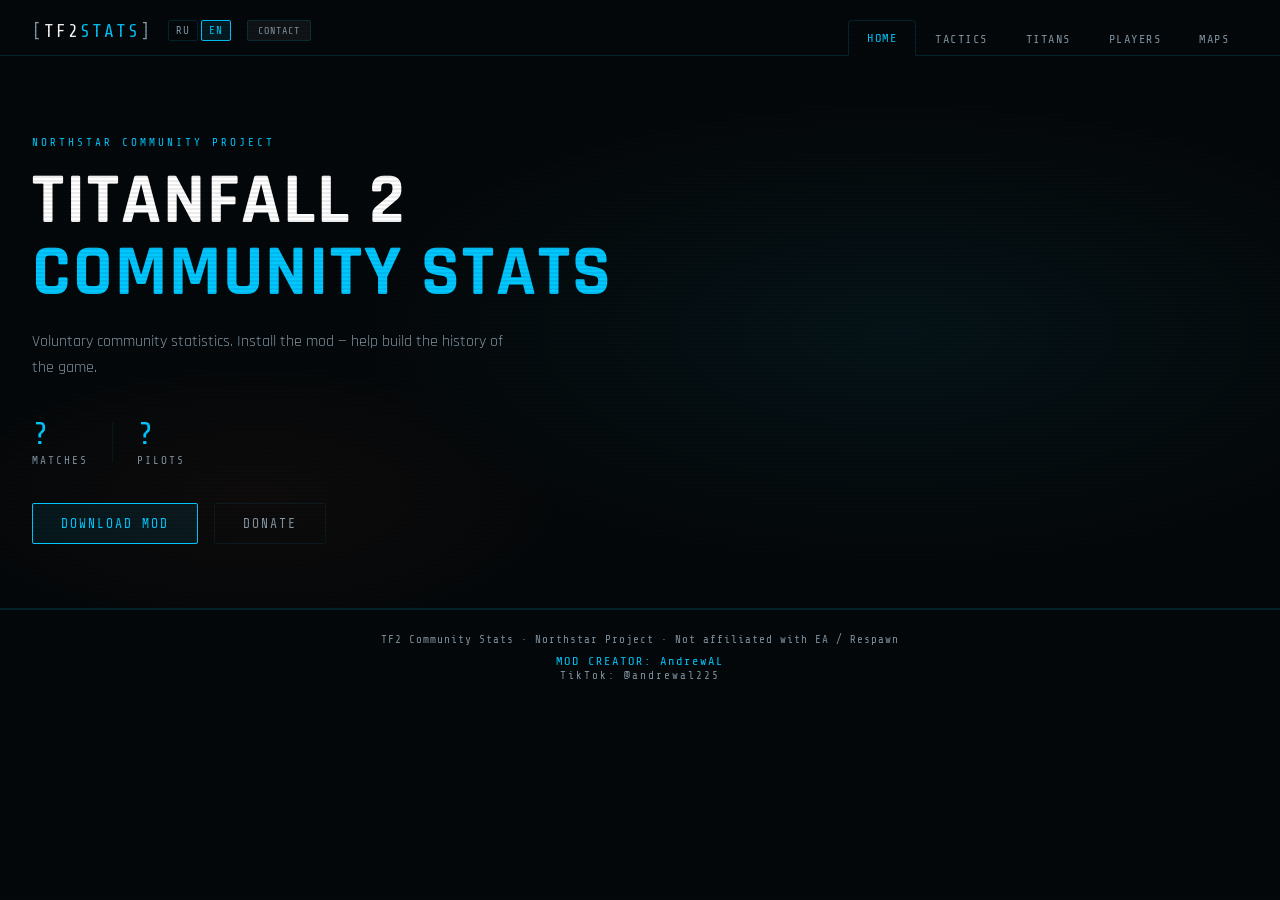
<file: index.html>
<!DOCTYPE html>
<html lang="ru">
<head>
    <meta charset="UTF-8"><meta name="viewport" content="width=device-width, initial-scale=1.0">
    <title>TF2 Community Stats</title>
    <link rel="icon" type="image/webp" href="img/titans/NorthstarIcon.webp">
    <link rel="stylesheet" href="css/main.css">
    <link rel="preconnect" href="https://fonts.googleapis.com">
    <link href="https://fonts.googleapis.com/css2?family=Rajdhani:wght@400;600;700&family=Share+Tech+Mono&display=swap" rel="stylesheet">
</head>
<body>
<div class="scanlines"></div>
<nav class="navbar">
    <div class="nav-left">
        <div class="nav-logo"><span class="logo-bracket">[</span>TF2<span class="logo-accent">STATS</span><span class="logo-bracket">]</span></div>
        <div class="lang-switcher">
            <button class="lang-btn" data-lang="ru" onclick="setLang('ru')">RU</button>
            <button class="lang-btn" data-lang="en" onclick="setLang('en')">EN</button>
        </div>
        <button class="nav-btn-special contact-btn" onclick="openContact()" data-i18n="nav_contact">СВЯЗАТЬСЯ</button>
    </div>
    <div class="nav-links">
        <a href="index.html" class="nav-link active" data-i18n="nav_home">ГЛАВНАЯ</a>
        <a href="tactics.html" class="nav-link " data-i18n="nav_tactics">ТАКТИКИ</a>
        <a href="titans.html" class="nav-link " data-i18n="nav_titans">ТИТАНЫ</a>
        <a href="players.html" class="nav-link " data-i18n="nav_players">ИГРОКИ</a>
        <a href="maps.html" class="nav-link " data-i18n="nav_maps">КАРТЫ</a>
    </div>
    <div class="nav-burger" onclick="toggleMenu()">☰</div>
</nav>
<div class="mobile-menu" id="mobileMenu">
    <a href="index.html" class="nav-link" data-i18n="nav_home">ГЛАВНАЯ</a>
    <a href="tactics.html" class="nav-link" data-i18n="nav_tactics">ТАКТИКИ</a>
    <a href="titans.html" class="nav-link" data-i18n="nav_titans">ТИТАНЫ</a>
    <a href="players.html" class="nav-link" data-i18n="nav_players">ИГРОКИ</a>
    <a href="maps.html" class="nav-link" data-i18n="nav_maps">КАРТЫ</a>
</div>
<main>
    <section class="hero">
        <div class="hero-bg"></div>
        <div class="hero-content">
            <div class="hero-label" data-i18n="hero_label">NORTHSTAR COMMUNITY PROJECT</div>
            <h1 class="hero-title">TITANFALL 2<br><span class="hero-accent">COMMUNITY STATS</span></h1>
            <p class="hero-desc" data-i18n="hero_desc">Добровольная статистика сообщества.</p>
            <div class="hero-stats">
                <div class="hstat"><div class="hstat-value" id="totalMatches">—</div><div class="hstat-label" data-i18n="hero_matches">МАТЧЕЙ</div></div>
                <div class="hstat-divider"></div>
                <div class="hstat"><div class="hstat-value" id="totalPlayers">—</div><div class="hstat-label" data-i18n="hero_pilots">ПИЛОТОВ</div></div>
            </div>
            <a href="https://thunderstore.io/c/northstar/p/AndrewAL/TF2CommunityStats/" class="btn-primary" target="_blank" data-i18n="hero_dl">СКАЧАТЬ МОД</a>
            <a href="https://www.donationalerts.com/r/andrewal_225" class="btn-secondary donate-btn" target="_blank" data-i18n="nav_donate">ДОНАТ</a>
        </div>
    </section>
</main>

<footer class="footer">
    <div class="footer-text" data-i18n="footer_copy">TF2 Community Stats · Northstar Project · Не аффилировано с EA / Respawn</div>
    <div class="footer-creator">MOD CREATOR: AndrewAL<br><a href="https://www.tiktok.com/@andrewal225" target="_blank" class="footer-link">TikTok: @andrewal225</a></div>
</footer>

<div id="contactModal" class="modal">
    <div class="modal-content">
        <span class="close-modal" onclick="closeContact()">&times;</span>
        <h2 class="modal-title" data-i18n="modal_contact_title">СВЯЗАТЬСЯ</h2>
        <div class="contact-info">
            <p data-i18n="modal_contact_desc">Если у вас есть вопросы или предложения по работе мода:</p>
            <div class="email-box" onclick="copyEmail()">
                <span id="contactEmail">andrewal225@gmail.com</span>
                <span class="copy-hint" data-i18n="modal_copy_hint">Кликните, чтобы скопировать</span>
            </div>
        </div>
    </div>
</div>
<script src="js/config.js"></script>
<script src="js/i18n.js"></script>
<script src="js/main.js"></script>
</body>
</html>
</file>
<file: css/main.css>
:root {
    --bg:          #05080a;
    --bg2:         #0a0f12;
    --card-bg:     rgba(13, 20, 24, 0.7);
    --border:      rgba(0, 200, 255, 0.15);
    --border2:     rgba(0, 200, 255, 0.08);
    --accent:      #00c8ff;
    --orange:      #ff6b35;
    --text:        #d1dce5;
    --text-dim:    #8295a3;
    --text-bright: #ffffff;
    --font-main:   'Rajdhani', sans-serif;
    --font-mono:   'Share Tech Mono', monospace;
}

*, *::before, *::after { box-sizing: border-box; margin: 0; padding: 0; }
html { scroll-behavior: smooth; }
body { background: var(--bg); color: var(--text); font-family: var(--font-main); min-height: 100vh; overflow-x: hidden; }
a { color: inherit; text-decoration: none; }

.scanlines {
    position: fixed; inset: 0; pointer-events: none; z-index: 1000;
    background: repeating-linear-gradient(0deg, transparent, transparent 2px, rgba(0,0,0,0.08) 2px, rgba(0,0,0,0.08) 4px);
}

.navbar {
    position: sticky; top: 0; z-index: 100;
    display: flex; align-items: flex-end; justify-content: space-between;
    padding: 0 32px; height: 56px;
    background: var(--bg); border-bottom: 1px solid var(--border);
}

.nav-left { display: flex; align-items: flex-end; gap: 16px; padding-bottom: 14px; }
.nav-extra { display: flex; gap: 8px; align-items: center; margin-left: 16px; margin-bottom: 12px; }
.nav-btn-special {
    font-family: var(--font-mono); font-size: 10px; letter-spacing: 1px;
    padding: 4px 10px; border-radius: 2px; cursor: pointer; transition: all 0.2s;
    border: 1px solid var(--border); background: rgba(255,255,255,0.05); color: var(--text-dim);
}
.nav-btn-special:hover { border-color: var(--accent); color: var(--accent); background: rgba(0,200,255,0.1); }
.donate-btn { border-color: rgba(255,107,53,0.3); color: var(--orange); }
.donate-btn:hover { border-color: var(--orange); background: rgba(255,107,53,0.1); color: var(--orange); }

.nav-logo { font-family: var(--font-mono); font-size: 18px; letter-spacing: 2px; color: var(--text-bright); }
.logo-bracket { color: var(--text-dim); }
.logo-accent  { color: var(--accent); }

.lang-switcher { display: flex; gap: 3px; }
.lang-btn {
    font-family: var(--font-mono); font-size: 11px; letter-spacing: 1px;
    padding: 3px 7px; border: 1px solid var(--border); border-radius: 2px;
    color: var(--text-dim); background: transparent; cursor: pointer; transition: all 0.15s;
}
.lang-btn:hover { border-color: var(--accent); color: var(--accent); }
.lang-btn.active { border-color: var(--accent); color: var(--accent); background: rgba(0,200,255,0.1); }

.nav-links { display: flex; align-items: flex-end; }
.nav-link {
    font-family: var(--font-mono); font-size: 12px; letter-spacing: 1.5px;
    padding: 10px 18px; color: var(--text-dim);
    border: 1px solid transparent; border-bottom: none;
    border-radius: 4px 4px 0 0; transition: all 0.2s;
    position: relative; bottom: -1px;
}
.nav-link:hover { color: var(--text); background: rgba(0,200,255,0.04); border-color: var(--border); }
.nav-link.active { color: var(--accent); background: var(--bg); border-color: var(--border); border-bottom: 1px solid var(--bg); }
.nav-burger { display: none; cursor: pointer; font-size: 22px; color: var(--text-dim); padding-bottom: 14px; }
.mobile-menu { display: none; flex-direction: column; background: var(--bg2); border-bottom: 1px solid var(--border); padding: 8px 0; }
.mobile-menu .nav-link { padding: 12px 24px; border: none; border-radius: 0; bottom: 0; }
.mobile-menu.open { display: flex; }

.hero { position: relative; padding: 80px 32px 64px; overflow: hidden; border-bottom: 1px solid var(--border); }
.hero-bg {
    position: absolute; inset: 0;
    background: radial-gradient(ellipse 60% 60% at 70% 50%, rgba(0,200,255,0.06) 0%, transparent 70%),
                radial-gradient(ellipse 40% 40% at 20% 80%, rgba(255,107,53,0.04) 0%, transparent 60%);
}
.hero-content { position: relative; max-width: 700px; }
.hero-label { font-family: var(--font-mono); font-size: 11px; letter-spacing: 3px; color: var(--accent); margin-bottom: 16px; }
.hero-title { font-size: clamp(36px,6vw,72px); font-weight: 700; line-height: 1.0; letter-spacing: 2px; color: var(--text-bright); margin-bottom: 20px; }
.hero-accent { color: var(--accent); }
.hero-desc { font-size: 16px; color: var(--text-dim); line-height: 1.6; max-width: 480px; margin-bottom: 36px; }
.hero-stats { display: flex; align-items: center; gap: 24px; margin-bottom: 36px; }
.hstat-value { font-family: var(--font-mono); font-size: 32px; color: var(--accent); }
.hstat-label { font-family: var(--font-mono); font-size: 11px; letter-spacing: 2px; color: var(--text-dim); margin-top: 2px; }
.hstat-divider { width: 1px; height: 40px; background: var(--border2); }
.btn-primary {
    display: inline-block; font-family: var(--font-mono); font-size: 13px; letter-spacing: 2px;
    padding: 12px 28px; border: 1px solid var(--accent); color: var(--accent);
    background: rgba(0,200,255,0.08); border-radius: 2px; transition: all 0.2s;
}
.btn-primary:hover { background: rgba(0,200,255,0.18); box-shadow: 0 0 20px rgba(0,200,255,0.2); }

.btn-secondary {
    display: inline-block; font-family: var(--font-mono); font-size: 13px; letter-spacing: 2px;
    padding: 12px 28px; border: 1px solid var(--border2); color: var(--text-dim);
    background: transparent; border-radius: 2px; transition: all 0.2s; margin-left: 12px;
}
.btn-secondary:hover { border-color: var(--text-bright); color: var(--text-bright); background: rgba(255,255,255,0.05); }
.cards-grid { display: grid; grid-template-columns: repeat(4,1fr); gap: 16px; }
@media (max-width:900px) { .cards-grid { grid-template-columns: repeat(2,1fr); } }

.stat-card { display: flex; flex-direction: column; gap: 10px; padding: 24px; background: var(--card-bg); border: 1px solid var(--border); border-radius: 4px; transition: all 0.2s; cursor: pointer; }
.stat-card:hover { border-color: var(--accent); background: rgba(0,200,255,0.04); transform: translateY(-2px); }
.card-icon { font-size: 24px; color: var(--accent); }
.card-title { font-family: var(--font-mono); font-size: 14px; letter-spacing: 2px; color: var(--text-bright); }
.card-desc { font-size: 13px; color: var(--text-dim); line-height: 1.5; flex: 1; }
.card-arrow { font-size: 16px; color: var(--accent); opacity: 0; transition: opacity 0.2s; }
.stat-card:hover .card-arrow { opacity: 1; }

.page-header { padding: 40px 32px 24px; border-bottom: 1px solid var(--border); }
.page-title { font-size: 36px; font-weight: 700; letter-spacing: 2px; color: var(--text-bright); }
.page-title span { color: var(--accent); }
.page-body { max-width: 1400px; margin: 0 auto; padding: 32px; }

.data-table { width: 100%; border-collapse: collapse; font-family: var(--font-mono); font-size: 15px; }
.data-table th { text-align: left; padding: 12px 16px; color: var(--text-dim); font-size: 12px; letter-spacing: 1.5px; border-bottom: 1px solid var(--border2); }
.data-table td { padding: 14px 16px; border-bottom: 1px solid var(--border); color: var(--text); }
.data-table tr:hover td { background: rgba(0,200,255,0.03); }
.data-table .rank { color: var(--text-dim); }
.data-table .name-cell { color: var(--text-bright); font-size: 16px; }
.data-table .accent-val { color: var(--accent); }
.data-table .tag { color: var(--orange); font-size: 12px; }

.load-more-wrap { text-align: center; margin-top: 24px; }
.btn-load-more { font-family: var(--font-mono); font-size: 12px; letter-spacing: 2px; padding: 10px 24px; border: 1px solid var(--border2); color: var(--text-dim); background: transparent; border-radius: 2px; cursor: pointer; transition: all 0.2s; }
.btn-load-more:hover { border-color: var(--accent); color: var(--accent); }
.btn-load-more:disabled { opacity: 0.3; cursor: default; }

.loading-state, .error-state, .empty-state { font-family: var(--font-mono); font-size: 13px; color: var(--text-dim); padding: 40px; text-align: center; letter-spacing: 1px; }
.error-state { color: #ff4d4d; }

.footer { border-top: 1px solid var(--border); padding: 20px 32px; text-align: center; }
.footer-text { font-family: var(--font-mono); font-size: 11px; color: var(--text-dim); letter-spacing: 1px; line-height: 1.8; }
.footer-creator { font-family: var(--font-mono); font-size: 12px; color: var(--accent); letter-spacing: 2px; margin-top: 4px; }
.footer-link { color: var(--text-dim); text-decoration: none; font-size: 11px; transition: color 0.2s; }
.footer-link:hover { color: var(--accent); }

.modal {
    display: none; position: fixed; z-index: 2000; inset: 0;
    background: rgba(0,0,0,0.85); backdrop-filter: blur(4px);
    align-items: center; justify-content: center;
}
.modal.open { display: flex; }
.modal-content {
    background: var(--card-bg); border: 1px solid var(--border);
    padding: 40px; border-radius: 4px; position: relative;
    max-width: 500px; width: 90%; text-align: center;
}
.close-modal {
    position: absolute; top: 15px; right: 20px;
    font-size: 28px; color: var(--text-dim); cursor: pointer;
}
.close-modal:hover { color: var(--accent); }
.modal-title { font-family: var(--font-mono); letter-spacing: 3px; color: var(--accent); margin-bottom: 24px; }
.email-box {
    margin-top: 24px; padding: 16px; background: rgba(0,200,255,0.05);
    border: 1px dashed var(--accent); border-radius: 3px; cursor: pointer;
    transition: all 0.2s;
}
.email-box:hover { background: rgba(0,200,255,0.1); }

.copy-hint { font-size: 10px; color: var(--text-dim); text-transform: uppercase; letter-spacing: 1px; }

@keyframes pulse-border {
    0%   { box-shadow: 0 0 0 0 rgba(255,255,255,0.6), inset 0 0 0 2px rgba(255,255,255,0.6); }
    50%  { box-shadow: 0 0 0 4px rgba(255,255,255,0), inset 0 0 0 2px rgba(255,255,255,0.1); }
    100% { box-shadow: 0 0 0 0 rgba(255,255,255,0.6), inset 0 0 0 2px rgba(255,255,255,0.6); }
}
@keyframes pulse-top {
    0%,100% { opacity: 1; }
    50%      { opacity: 0.15; }
}

.tactic-grid { display: grid; grid-template-columns: repeat(2,1fr); gap: 10px; margin-bottom: 32px; }
.tactic-card {
    position: relative; cursor: pointer; border-radius: 4px; overflow: hidden;
    border: 2px solid transparent; transition: border-color 0.2s; aspect-ratio: 16/7;
}
.tactic-card img { width: 100%; height: 100%; object-fit: cover; display: block; }
.tactic-card:hover { animation: pulse-border 1.2s infinite; }
.tactic-card.active { border-color: var(--orange); }
.tactic-card.active::after {
    content: ""; position: absolute; bottom: 0; right: 0;
    width: 0; height: 0;
    border-style: solid; border-width: 0 0 24px 24px;
    border-color: transparent transparent var(--orange) transparent;
}

.titan-list { display: flex; flex-direction: column; gap: 6px; }
.titan-item {
    display: flex; align-items: center; gap: 16px; padding: 14px 18px;
    background: var(--card-bg); border: 1px solid var(--border); border-radius: 3px;
    cursor: pointer; transition: all 0.15s; position: relative; overflow: hidden;
}
.titan-item:hover { border-color: rgba(255,255,255,0.4); }
.titan-item:hover::before {
    content: ""; position: absolute; top: 0; left: 0; right: 0; height: 2px;
    background: rgba(255,255,255,0.7); animation: pulse-top 1.2s infinite;
}
.titan-item.active { border-color: var(--orange); border-width: 2px; }
.titan-item img { width: 52px; height: 52px; object-fit: contain; flex-shrink: 0; }
.titan-item-name { font-family: var(--font-mono); font-size: 16px; color: var(--text-bright); flex: 1; }
.titan-item-count { font-family: var(--font-mono); font-size: 14px; color: var(--text-dim); }

.map-grid { display: grid; grid-template-columns: repeat(3,1fr); gap: 10px; }
@media (max-width:900px) { .map-grid { grid-template-columns: repeat(2,1fr); } }
.map-card {
    position: relative; cursor: pointer; border-radius: 4px; overflow: hidden;
    border: 2px solid transparent; transition: border-color 0.2s; aspect-ratio: 16/9;
}
.map-card img { width: 100%; height: 100%; object-fit: cover; display: block; transition: filter 0.2s; }
.map-card:hover img { filter: brightness(1.25); }
.map-card:hover { border-color: rgba(255,255,255,0.6); }
.map-card.active { border-color: var(--orange); }
.map-card-label {
    position: absolute; bottom: 0; left: 0; right: 0; padding: 8px 10px;
    background: linear-gradient(transparent, rgba(0,0,0,0.85));
    font-family: var(--font-mono); font-size: 11px; letter-spacing: 1px; color: var(--text-bright);
}

.selector-layout { display: grid; grid-template-columns: 380px 1fr; gap: 28px; align-items: start; }
@media (max-width:900px) { .selector-layout { grid-template-columns: 1fr; } }

.detail-panel { background: var(--card-bg); border: 1px solid var(--border); border-radius: 4px; padding: 32px; min-height: 300px; }
.detail-header { display: flex; align-items: center; gap: 20px; margin-bottom: 28px; padding-left: 20px; border-left: 3px solid var(--accent); }
.detail-img { width: 72px; height: 72px; object-fit: contain; }
.detail-img-wide { width: 140px; height: 80px; object-fit: cover; border-radius: 3px; }
.detail-map-img { width: 100%; height: 200px; object-fit: cover; border-radius: 3px; border: 1px solid var(--border); margin-bottom: 20px; }
.detail-title { font-family: var(--font-mono); font-size: 26px; letter-spacing: 2px; color: var(--text-bright); }
.detail-subtitle { font-family: var(--font-mono); font-size: 11px; letter-spacing: 2px; color: var(--text-dim); margin-top: 4px; }
.detail-stats { display: flex; gap: 40px; margin: 24px 0 8px; flex-wrap: wrap; }
.detail-stat-val { font-family: var(--font-mono); font-size: 36px; color: var(--accent); }
.detail-stat-label { font-family: var(--font-mono); font-size: 11px; letter-spacing: 1.5px; color: var(--text-dim); margin-top: 4px; }

.modes-in-map { margin-top: 20px; }
.modes-in-map-title { font-family: var(--font-mono); font-size: 12px; letter-spacing: 2px; color: var(--text-dim); margin-bottom: 10px; }
.mode-tag { display: inline-block; font-family: var(--font-mono); font-size: 14px; padding: 6px 14px; border: 1px solid var(--border2); border-radius: 2px; color: var(--text-bright); margin: 4px; }

@media (max-width:768px) {
    .navbar { padding: 0 20px; }
    .nav-links { display: none; }
    .nav-burger { display: block; }
    .hero { padding: 48px 20px 40px; }
    .page-header { padding: 28px 20px 16px; }
    .page-body { padding: 20px; }
    .cards-section { padding: 32px 20px 48px; }
}
</file>
